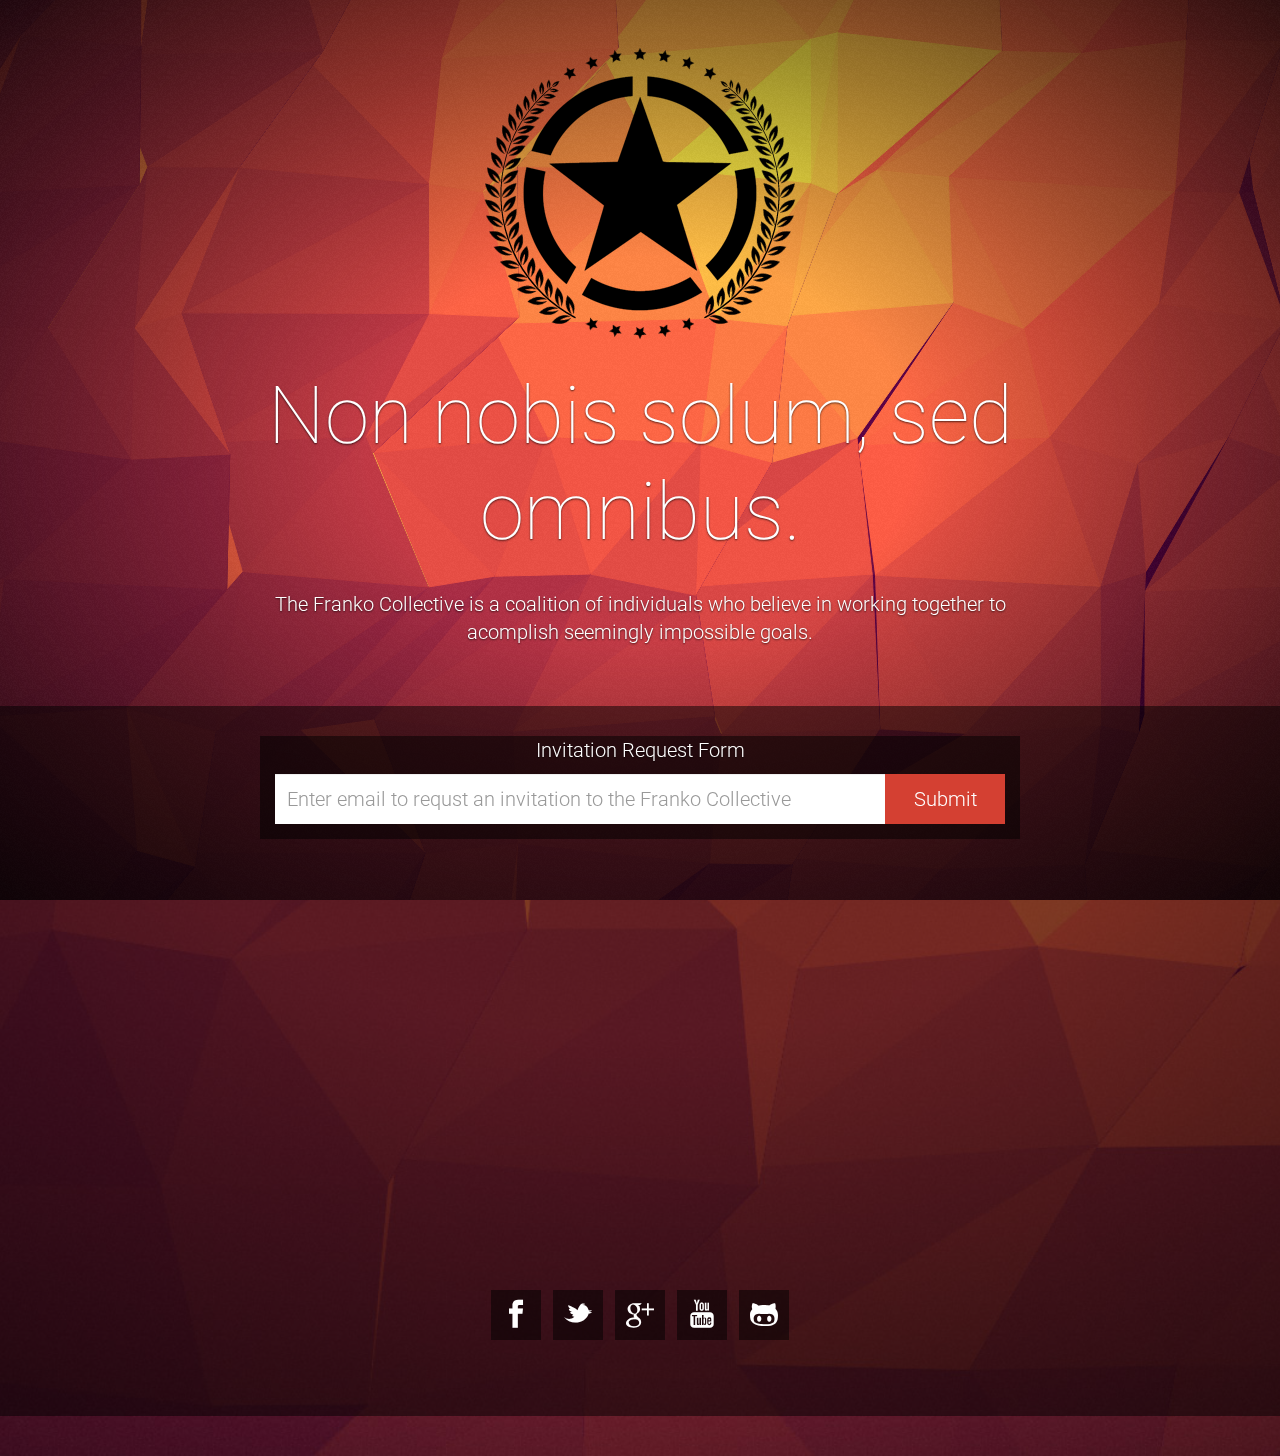
<file: collective/index.html>
<!doctype html>
<html lang="en">
    <head>
        <meta charset="utf-8">
        <title>Franko Collective Invitation Request Form</title>

        <meta name="viewport" content="width=device-width, initial-scale=1">
        <meta http-equiv="X-UA-Compatible" content="IE=edge,chrome=1">

        <!-- Favicon -->
        <link href="img/favicon.ico" rel="shortcut icon">

        <!-- Custom fonts -->
        <link href="http://fonts.googleapis.com/css?family=Roboto:300,100" rel="stylesheet">
        <link href="css/social-font.css" rel="stylesheet">

        <!-- Bootstrap stylesheets -->
        <link href="css/bootstrap.min.css" rel="stylesheet">

        <!-- Template stylesheets -->
        <link href="css/shader.css" rel="stylesheet">

        <!-- Demo stylesheets -->
        <link href="css/demo.css" rel="stylesheet">
    </head>

    <body class="theme-fire">
        <!-- Background container -->
        <div id="background-container" class="background-container">
            <div id="background-output" class="background-output"></div>
            <div id="vignette" class="background-vignette"></div>
            <div id="noise" class="background-noise"></div>
        </div>
        <!-- /Background container -->

        <!-- Main content -->
        <div class="content">
            <div class="container">
                <!-- Header -->
                <div class="row">
                <center><img src="img/FrankoCollectiveIcon2.png"></center>
                    <h1 class="header col-sm-8 col-sm-offset-2">Non nobis solum, sed omnibus.</h1>
                </div>
                <!-- /Header -->

                <!-- Description -->
                <div class="row">
                
                    <p class="description col-sm-8 col-sm-offset-2">The Franko Collective is a coalition of individuals who believe in working together to acomplish seemingly impossible goals.
                    </p>
                </div>
                <!-- /Description -->
            </div>

            <!-- Countdown -->
            <div class="countdown" id="countdown">
                <div class="container">
                    
                    <div class="form-and-links-container col-sm-8 col-sm-offset-2">
                        <!-- Subscription form -->
                        <div class="row">
						
                            <form action="//frankos.us9.list-manage.com/subscribe/post?u=b3f7100067c92bded1097e72e&amp;id=165cc31483" method="post" id="mc-embedded-subscribe-form" name="mc-embedded-subscribe-form" class="subscription-form" target="_blank" novalidate>
							<p>Invitation Request Form</p>
                                <div class="input-group col-xs-10 col-xs-offset-1 col-sm-12 col-sm-offset-0">
                                    <input type="email" class="subscription-form-email form-control" id="subscription-form-email" name="EMAIL" placeholder="Enter email to requst an invitation to the Franko Collective">
									<div style="position: absolute; left: -5000px;"><input type="text" name="b_b3f7100067c92bded1097e72e_165cc31483" tabindex="-1" value=""></div>
                                    <span class="input-group-btn">
                                        <input type="submit" class="subscription-form-submit btn" id="subscription-form-submit" name="subscribe">Subscribe</button>
                                    </span>
                                </div>
                            </form>
                            <br>
                            <iframe width="640" height="360" src="//www.youtube.com/embed/videoseries?list=PLRfPeBa9_T0YPSmAz37pCFSD0PdruVQ3Z" frameborder="0" allowfullscreen></iframe>
                        </div>
                        <!-- /Subscription form -->

                        <!-- Social links -->
                        <div class="social-links">
                            <a href="https://www.facebook.com/groups/frk.collective/" class="icon-facebook"></a>
                            <a href="http://www.twitter.com/frankocurrency" class="icon-twitter-alt"></a>
                            <a href="https://plus.google.com/u/1/116713752430123655646" class="icon-googleplus"></a>
                            <a href="https://www.youtube.com/channel/UC2MIe7tJEkKSIzQe8GDGF2A/feed" class="icon-youtube"></a>
                            <a href="#" class="icon-github-alt"></a>
                        </div>
                        <!-- /Social links -->
                    </div>
                </div>
            </div>
        </div>
        <!-- /Main content -->

        <!-- Scripts -->
        <script src="js/jquery-1.11.1.min.js"></script>
        <script src="js/jquery.countdown.js"></script>
        <script src="js/placeholders.min.js"></script>
        <script src="js/flat-surface-shader.js"></script>
        <script src="config/main.config.js"></script>
        <script src="js/shader.js"></script>
    </body>
</html>
</file>
<file: collective/css/social-font.css>
@font-face {
	font-family: 'SocialMedia';
	src: url('../fonts/SocialMedia.eot');
	src: url('../fonts/SocialMedia.eot?#iefix') format('embedded-opentype'),
		 url('../fonts/SocialMedia.svg#SocialMedia') format('svg'),
		 url('../fonts/SocialMedia.woff') format('woff'),
		 url('../fonts/SocialMedia.ttf') format('truetype');
	font-weight: normal;
	font-style: normal;
}

.icon-px:before, .icon-aim-alt:before, .icon-aim:before, .icon-amazon:before, .icon-android:before, .icon-app-stote:before, .icon-apple:before, .icon-arto:before, .icon-badoo:before, .icon-bandcamp:before, .icon-basecamp:before, .icon-bebo:before, .icon-behance:before, .icon-bing:before, .icon-blip:before, .icon-blogger:before, .icon-boxnet:before, .icon-brightkite:before, .icon-cinch:before, .icon-coroflot:before, .icon-dailybooth:before, .icon-dailyburn:before, .icon-dailymile:before, .icon-delicious:before, .icon-designbump:before, .icon-designfloat:before, .icon-designmoo:before, .icon-deviantart:before, .icon-digg-alt:before, .icon-digg:before, .icon-diigo:before, .icon-dribbble:before, .icon-dropbox:before, .icon-drupal:before, .icon-dzone:before, .icon-ebay:before, .icon-ember:before, .icon-envato:before, .icon-etsy:before, .icon-evernote:before, .icon-facebook-places:before, .icon-facebook:before, .icon-facto-me:before, .icon-feedburner:before, .icon-flickr:before, .icon-folkd:before, .icon-formspring:before, .icon-forrst:before, .icon-fotolog:before, .icon-foursquare:before, .icon-Freshbooks:before, .icon-friendfeed:before, .icon-friendster:before, .icon-gdgt:before, .icon-gimmebar:before, .icon-github-alt:before, .icon-github:before, .icon-goodreads:before, .icon-google-buzz:before, .icon-google-talk:before, .icon-google:before, .icon-googleplay:before, .icon-googleplus:before, .icon-gowalla:before, .icon-grooveshark:before, .icon-hackernews:before, .icon-hi5:before, .icon-hypemachine:before, .icon-hyves:before, .icon-icloud:before, .icon-icq:before, .icon-identica:before, .icon-instapaper:before, .icon-itunes:before, .icon-kik:before, .icon-krop:before, .icon-lastfm:before, .icon-linkedin:before, .icon-livejournal:before, .icon-lovedsgn:before, .icon-meetup:before, .icon-metacafe:before, .icon-mixx-alt:before, .icon-mixx:before, .icon-myspace-alt:before, .icon-myspace:before, .icon-newsvine:before, .icon-ning:before, .icon-officialfm:before, .icon-openid:before, .icon-orkut:before, .icon-path:before, .icon-paypal:before, .icon-photobucket:before, .icon-picassa:before, .icon-pinboard:before, .icon-pinterest:before, .icon-playstation:before, .icon-plixi:before, .icon-plurk:before, .icon-podcast:before, .icon-posterous:before, .icon-purevolume:before, .icon-quik:before, .icon-quora:before, .icon-rdio:before, .icon-readernaut:before, .icon-reddit:before, .icon-retweet:before, .icon-rss:before, .icon-scribd:before, .icon-sharethis:before, .icon-simplenote:before, .icon-skype:before, .icon-slashdot:before, .icon-slideshare:before, .icon-smugmug:before, .icon-soundcloud:before, .icon-spotify:before, .icon-squarespace:before, .icon-squidoo:before, .icon-steam:before, .icon-stumbleupon:before, .icon-technorati:before, .icon-thefancy:before, .icon-tribe:before, .icon-tripit:before, .icon-tumblr:before, .icon-twitter-alt:before, .icon-twitter:before, .icon-vcard:before, .icon-viddler:before, .icon-vimeo:before, .icon-virb:before, .icon-w3:before, .icon-whatsapp:before, .icon-wikipedia:before, .icon-windows:before, .icon-wists:before, .icon-wp-alt:before, .icon-wp:before, .icon-yahoo-buzz:before, .icon-yahoo:before, .icon-yelp:before, .icon-youtube:before, .icon-zerply:before, .icon-zynga:before, .icon-youtube-alt:before, .icon-ymessanger:before {
	font-family: 'SocialMedia';
	speak: none;
	font-style: normal;
	font-weight: normal;
	line-height: 1;
	-webkit-font-smoothing: antialiased;
}
.icon-px:before {
	content: "\2900";
}
.icon-aim-alt:before {
	content: "\2901";
}
.icon-aim:before {
	content: "\2902";
}
.icon-amazon:before {
	content: "\2903";
}
.icon-android:before {
	content: "\2904";
}
.icon-app-stote:before {
	content: "\2905";
}
.icon-apple:before {
	content: "\2906";
}
.icon-arto:before {
	content: "\2907";
}
.icon-badoo:before {
	content: "\2908";
}
.icon-bandcamp:before {
	content: "\2909";
}
.icon-basecamp:before {
	content: "\290b";
}
.icon-bebo:before {
	content: "\290c";
}
.icon-behance:before {
	content: "\290d";
}
.icon-bing:before {
	content: "\290e";
}
.icon-blip:before {
	content: "\290f";
}
.icon-blogger:before {
	content: "\2910";
}
.icon-boxnet:before {
	content: "\2911";
}
.icon-brightkite:before {
	content: "\2912";
}
.icon-cinch:before {
	content: "\2913";
}
.icon-coroflot:before {
	content: "\2914";
}
.icon-dailybooth:before {
	content: "\2916";
}
.icon-dailyburn:before {
	content: "\2917";
}
.icon-dailymile:before {
	content: "\2918";
}
.icon-delicious:before {
	content: "\2919";
}
.icon-designbump:before {
	content: "\291a";
}
.icon-designfloat:before {
	content: "\291b";
}
.icon-designmoo:before {
	content: "\291c";
}
.icon-deviantart:before {
	content: "\291d";
}
.icon-digg-alt:before {
	content: "\291e";
}
.icon-digg:before {
	content: "\291f";
}
.icon-diigo:before {
	content: "\2921";
}
.icon-dribbble:before {
	content: "\2922";
}
.icon-dropbox:before {
	content: "\2923";
}
.icon-drupal:before {
	content: "\2924";
}
.icon-dzone:before {
	content: "\2925";
}
.icon-ebay:before {
	content: "\2926";
}
.icon-ember:before {
	content: "\2927";
}
.icon-envato:before {
	content: "\2928";
}
.icon-etsy:before {
	content: "\2929";
}
.icon-evernote:before {
	content: "\292a";
}
.icon-facebook-places:before {
	content: "\292c";
}
.icon-facebook:before {
	content: "\292d";
}
.icon-facto-me:before {
	content: "\292e";
}
.icon-feedburner:before {
	content: "\292f";
}
.icon-flickr:before {
	content: "\2930";
}
.icon-folkd:before {
	content: "\2931";
}
.icon-formspring:before {
	content: "\2932";
}
.icon-forrst:before {
	content: "\2933";
}
.icon-fotolog:before {
	content: "\2934";
}
.icon-foursquare:before {
	content: "\2935";
}
.icon-Freshbooks:before {
	content: "\2937";
}
.icon-friendfeed:before {
	content: "\2938";
}
.icon-friendster:before {
	content: "\2939";
}
.icon-gdgt:before {
	content: "\293a";
}
.icon-gimmebar:before {
	content: "\293b";
}
.icon-github-alt:before {
	content: "\293c";
}
.icon-github:before {
	content: "\293d";
}
.icon-goodreads:before {
	content: "\293e";
}
.icon-google-buzz:before {
	content: "\293f";
}
.icon-google-talk:before {
	content: "\2940";
}
.icon-google:before {
	content: "\2942";
}
.icon-googleplay:before {
	content: "\2943";
}
.icon-googleplus:before {
	content: "\2944";
}
.icon-gowalla:before {
	content: "\2945";
}
.icon-grooveshark:before {
	content: "\2946";
}
.icon-hackernews:before {
	content: "\2947";
}
.icon-hi5:before {
	content: "\2948";
}
.icon-hypemachine:before {
	content: "\2949";
}
.icon-hyves:before {
	content: "\294a";
}
.icon-icloud:before {
	content: "\294b";
}
.icon-icq:before {
	content: "\294d";
}
.icon-identica:before {
	content: "\294e";
}
.icon-instapaper:before {
	content: "\294f";
}
.icon-itunes:before {
	content: "\2950";
}
.icon-kik:before {
	content: "\2951";
}
.icon-krop:before {
	content: "\2952";
}
.icon-lastfm:before {
	content: "\2953";
}
.icon-linkedin:before {
	content: "\2954";
}
.icon-livejournal:before {
	content: "\2955";
}
.icon-lovedsgn:before {
	content: "\2956";
}
.icon-meetup:before {
	content: "\2958";
}
.icon-metacafe:before {
	content: "\2959";
}
.icon-mixx-alt:before {
	content: "\295a";
}
.icon-mixx:before {
	content: "\295b";
}
.icon-myspace-alt:before {
	content: "\295c";
}
.icon-myspace:before {
	content: "\295d";
}
.icon-newsvine:before {
	content: "\295e";
}
.icon-ning:before {
	content: "\295f";
}
.icon-officialfm:before {
	content: "\2960";
}
.icon-openid:before {
	content: "\2961";
}
.icon-orkut:before {
	content: "\2963";
}
.icon-path:before {
	content: "\2964";
}
.icon-paypal:before {
	content: "\2965";
}
.icon-photobucket:before {
	content: "\2966";
}
.icon-picassa:before {
	content: "\2967";
}
.icon-pinboard:before {
	content: "\2968";
}
.icon-pinterest:before {
	content: "\2969";
}
.icon-playstation:before {
	content: "\296a";
}
.icon-plixi:before {
	content: "\296b";
}
.icon-plurk:before {
	content: "\296c";
}
.icon-podcast:before {
	content: "\296e";
}
.icon-posterous:before {
	content: "\296f";
}
.icon-purevolume:before {
	content: "\2970";
}
.icon-quik:before {
	content: "\2971";
}
.icon-quora:before {
	content: "\2972";
}
.icon-rdio:before {
	content: "\2973";
}
.icon-readernaut:before {
	content: "\2974";
}
.icon-reddit:before {
	content: "\2975";
}
.icon-retweet:before {
	content: "\2976";
}
.icon-rss:before {
	content: "\2977";
}
.icon-scribd:before {
	content: "\2979";
}
.icon-sharethis:before {
	content: "\297a";
}
.icon-simplenote:before {
	content: "\297b";
}
.icon-skype:before {
	content: "\297c";
}
.icon-slashdot:before {
	content: "\297d";
}
.icon-slideshare:before {
	content: "\297e";
}
.icon-smugmug:before {
	content: "\2600";
}
.icon-soundcloud:before {
	content: "\2601";
}
.icon-spotify:before {
	content: "\2602";
}
.icon-squarespace:before {
	content: "\2603";
}
.icon-squidoo:before {
	content: "\2604";
}
.icon-steam:before {
	content: "\2605";
}
.icon-stumbleupon:before {
	content: "\2606";
}
.icon-technorati:before {
	content: "\2607";
}
.icon-thefancy:before {
	content: "\2608";
}
.icon-tribe:before {
	content: "\2609";
}
.icon-tripit:before {
	content: "\260b";
}
.icon-tumblr:before {
	content: "\260c";
}
.icon-twitter-alt:before {
	content: "\260d";
}
.icon-twitter:before {
	content: "\260e";
}
.icon-vcard:before {
	content: "\260f";
}
.icon-viddler:before {
	content: "\2610";
}
.icon-vimeo:before {
	content: "\2611";
}
.icon-virb:before {
	content: "\2612";
}
.icon-w3:before {
	content: "\2613";
}
.icon-whatsapp:before {
	content: "\2614";
}
.icon-wikipedia:before {
	content: "\2616";
}
.icon-windows:before {
	content: "\2617";
}
.icon-wists:before {
	content: "\2618";
}
.icon-wp-alt:before {
	content: "\2619";
}
.icon-wp:before {
	content: "\261a";
}
.icon-yahoo-buzz:before {
	content: "\261b";
}
.icon-yahoo:before {
	content: "\261c";
}
.icon-yelp:before {
	content: "\261d";
}
.icon-youtube:before {
	content: "\2621";
}
.icon-zerply:before {
	content: "\2622";
}
.icon-zynga:before {
	content: "\2623";
}
.icon-youtube-alt:before {
	content: "\2660";
}
.icon-ymessanger:before {
	content: "\267a";
}
</file>
<file: collective/css/shader.css>
/*
        Page
==================================================================================================*/

html {
    display: table;
    width: 100%;
    height: 100%;
}

body {
    display: table-cell;
    margin: 0;
    vertical-align: middle;
    text-align: center;
    font: 300 20px/1.4 Roboto, 'Open Sans', Helvetica, Arial, sans-serif;
    color: #fff;
    text-shadow: 0 1px 2px rgba(0, 0, 0, 0.66);
    background: #4D4646 50% 50% no-repeat;
    background-size: cover;
}





/*
        Background
==================================================================================================*/

.background-container {
    position: fixed;
    left: 0;
    right: 0;
    top: 0;
    bottom: 0;
}

/* Hide background in old Opera because of lags */
noindex:-o-prefocus, .background-container {
    display: none;
}

.background-vignette,
.background-noise {
    position: absolute;
    left: 0;
    right: 0;
    top: 0;
    bottom: 0;
    pointer-events: none;
}

.background-vignette {
    background-image: -webkit-radial-gradient(rgba(0, 0, 0, 0) 30%, rgba(0, 0, 0, 0.8) 100%);
    background-image: radial-gradient(rgba(0, 0, 0, 0) 30%, rgba(0, 0, 0, 0.8) 100%);

    /* IE9 workaround */
    -webkit-box-shadow: inset 0 0 600px #000 \9;
    box-shadow: inset 0 0 600px #000 \9;
}

.background-noise {
    background: url([data-uri]);
    opacity: 0.85;
}





/*
        Links
==================================================================================================*/

a {
    color: #FFF;
	font-weight:bold;
}

a:hover,
a:focus {
    color: #2588ad;
}





/*
        Layout
==================================================================================================*/

.content {
    padding: 40px 0;
    position: relative;
}





/*
        Text content
==================================================================================================*/

.header {
    margin-bottom: 30px;
    font-size: 80px;
    line-height: 1.2;
    font-weight: 100;
}

.description {
    margin-bottom: 60px;
}





/*
        Countdown
==================================================================================================*/

.countdown {
    padding: 30px 0 45px;
    background: rgba(0, 0, 0, 0.5);
}

.countdown-label {
    margin-top: 10px;
    text-align: center;
    font-size: 24px;
}

.countdown-number {
    font-size: 124px;
    line-height: 1;
    font-weight: 100;
    text-shadow: none;
}





/*
        Form and links container
==================================================================================================*/

.form-and-links-container {
    padding-bottom: 25px;
    overflow: hidden;
}





/*
        Subscription form
==================================================================================================*/

.subscription-form {
    margin: 0;
    padding: 0 15px 15px;
    position: relative;
    background: rgba(0, 0, 0, 0.5);
}



/*      Email field
----------------------------------------------------------*/

.subscription-form-email {
    width: 450px;
    height: 50px;
    padding: 0 12px;
    margin: 0;
    -webkit-box-sizing: border-box;
    -moz-box-sizing: border-box;
    box-sizing: border-box;
    vertical-align: top;
    font-size: 20px;
    line-height: 1.4;
    font-family: inherit;
    font-weight: inherit;
    color: #222;
    text-shadow: none;
    background: #fff;
    border: 0;
    border-radius: 0;
    -webkit-transition: none;
    -moz-transition: none;
    transition: none;
}

.subscription-form-email:focus {
    padding: 0 12px 0 9px;
    color: #222;
    border-width: 3px 0 3px 3px;
    border-style: solid;
    -webkit-box-shadow: none;
    box-shadow: none;
    outline: none;
}

.subscription-form-email:invalid:focus:invalid {
    box-shadow: none;
}

/* IE8 hack for vertical text aligning in the email field */
@media \0screen {
    .subscription-form-email {
        padding-top: 11px;
    }

    .subscription-form-email:focus {
        padding-top: 8px;
    }
}

/* Placeholder */
::-webkit-input-placeholder {
    color: #777;
}

:-moz-placeholder {
    /* Firefox 18- */
    color: #777;
}

::-moz-placeholder {
    /* Firefox 19+ */
    color: #777;
}

:-ms-input-placeholder {
    color: #777;
}



/*      Button
----------------------------------------------------------*/

.subscription-form-submit {
    height: 50px;
    padding: 0;
    -moz-box-sizing: border-box;
    box-sizing: border-box;
    vertical-align: top;
    font-size: 20px;
    font-family: inherit;
    font-weight: inherit;
    color: #fff;
    text-shadow: none;
    border: 0;
    border-radius: 0;
    -webkit-box-shadow: none;
    box-shadow: none;
    cursor: pointer;
    -webkit-transition: 0.15s;
    -moz-transition: 0.15s;
    transition: 0.15s;
}

.subscription-form-submit:hover,
.subscription-form-submit:focus,
.subscription-form-submit:active,
.subscription-form-submit:focus:active {
    color: #fff;
    outline: none;
}

.subscription-form-submit {
    width: 120px;
    margin-left: 0 !important;
}



/*      Tooltip
----------------------------------------------------------*/

.subscription-form-tooltip {
    margin: -5px 0 0;
    padding: 8px 15px;
    -moz-box-sizing: border-box;
    box-sizing: border-box;
    position: absolute;
    top: 120%;
    left: 50%;
    z-index: 1;
    text-shadow: none;
    opacity: 0;
    white-space: nowrap;
}

.subscription-form-tooltip:before {
    content: '';
    margin: -8px 0 0 -8px;
    position: absolute;
    left: 50%;
    top: 0;
    border: solid transparent;
    border-width: 0 8px 8px;
}

.subscription-form-tooltip.error {
    color: #fff;
    background: #d44032;
}

.subscription-form-tooltip.error:before {
    border-bottom-color: #d44032;
}

.subscription-form-tooltip.success {
    color: #fff;
    background: #00b159;
}

.subscription-form-tooltip.success:before {
    border-bottom-color: #00b159;
}





/*
        Social links
==================================================================================================*/

[class^="icon-"], [class*=" icon-"] {
    display: inline-block;
    width: auto;
    height: auto;
    margin: 0;
    vertical-align: middle;
    line-height: 1;
    background: transparent;
}

.social-links {
    margin-top: 50px;
    font-size: 0;
}

.social-links > a {
    width: 50px;
    height: 50px;
    margin: 6px;
    font-size: 28px;
    line-height: 54px;
    color: #fff;
    text-decoration: none;
    text-shadow: none;
    background: rgba(0, 0, 0, 0.5);
    -webkit-transition: 0.3s;
    -moz-transition: 0.3s;
    transition: 0.3s;
}

.social-links > a:hover,
.social-links > a:focus {
    -webkit-transform: rotate(360deg);
    -ms-transform: rotate(360deg);
    transform: rotate(360deg);
}





/*
        Responsiveness
==================================================================================================*/

@media (max-width: 1200px) {
    /* Hide background on small devices */
    .background-container {
        display: none;
    }
}

@media (max-width: 979px) {
    .header {
        font-size: 64px;
    }

    .countdown {
        padding: 20px 0 25px;
    }

    .countdown-number {
        font-size: 96px;
    }

    .subscription-form-email {
        width: 306px;
    }
}


@media (max-width: 767px) {
    body {
        padding: 20px;
    }

    body,
    .subscription-form-email,
    .subscription-form-submit {
        font-size: 18px;
    }

    .header {
        font-size: 56px;
    }

    .countdown-item {
        width: 50%;
        margin: 20px 0;
        float: left;
    }

    .countdown-number {
        font-size: 80px;
    }

    .countdown-label {
        margin-top: 5px;
    }

    .subscription-form {
        padding: 0 0 35px;
    }

    .subscription-form-email {
        width: 310px;
        height: 40px;
        padding: 0 8px;

        -moz-box-sizing: border-box;
        box-sizing: border-box;
    }

    .subscription-form-email:focus {
        padding: 0 8px 0 5px;
    }

    .subscription-form-submit {
        width: 100px;
        height: 40px;
    }

    .subscription-form-tooltip {
        margin-top: -25px;
        padding: 4px 10px;
        white-space: normal;
    }

    .social-links > a {
        width: 40px;
        height: 40px;
        font-size: 24px;
        line-height: 42px;
    }
}

@media (max-width: 550px) {
    .subscription-form,
    .subscription-form .input-group,
    .subscription-form .subscription-form-email,
    .subscription-form .input-group-btn {
        display: block;
        float: none;

        -moz-box-sizing: border-box;
        box-sizing: border-box;
    }

    .subscription-form .input-group-btn,
    .subscription-form .subscription-form-submit {
        width: 100%;
    }

    .subscription-form .subscription-form-email {
        margin-bottom: 15px;
    }

    .subscription-form .subscription-form-email:focus {
        border-right-width: 3px;
    }
}





/*
        Themes
==================================================================================================*/

/*      Fire
----------------------------------------------------------*/

.theme-fire {
    background-image: url("../img/fire.shader-bg.jpg");
}

.theme-fire .subscription-form-email:focus {
    border-color: #d44032;
}

.theme-fire .subscription-form-submit {
    background: #d44032;
}

.theme-fire .subscription-form-submit:hover,
.theme-fire .subscription-form-submit:focus {
    background: #c33629;
}

.theme-fire .subscription-form-submit:active {
    background: #a62e23;
}

.theme-fire .social-links > a:hover,
.theme-fire .social-links > a:focus {
    background: #d44032;
}



/*      Ice
----------------------------------------------------------*/

.theme-ice {
    background-image: url("../img/ice.shader-bg.jpg");
}

.theme-ice .subscription-form-email:focus {
    border-color: #56828B;
}

.theme-ice .subscription-form-submit {
    background: #56828B;
}

.theme-ice .subscription-form-submit:hover,
.theme-ice .subscription-form-submit:focus {
    background: #497078;
}

.theme-ice .subscription-form-submit:active {
    background: #38565C;
}

.theme-ice .social-links > a:hover,
.theme-ice .social-links > a:focus {
    background: #56828B;
}



/*      Nature
----------------------------------------------------------*/

.theme-nature {
    background-image: url("../img/nature.shader-bg.jpg");
}

.theme-nature .subscription-form-email:focus {
    border-color: #00b159;
}

.theme-nature .subscription-form-submit {
    background: #00b159;
}

.theme-nature .subscription-form-submit:hover,
.theme-nature .subscription-form-submit:focus {
    background: #00984c;
}

.theme-nature .subscription-form-submit:active {
    background: #00743a;
}

.theme-nature .social-links > a:hover,
.theme-nature .social-links > a:focus {
    background: #00b159;
}



/*      Light
----------------------------------------------------------*/

.theme-light {
    background-image: url("../img/light.shader-bg.jpg");
}

.theme-light .subscription-form-email:focus {
    border-color: #DBBA48;
}

.theme-light .subscription-form-submit {
    background: #DBBA48;
}

.theme-light .subscription-form-submit:hover,
.theme-light .subscription-form-submit:focus {
    background: #C1A01E;
}

.theme-light .subscription-form-submit:active {
    background: #957B17;
}

.theme-light .social-links > a:hover,
.theme-light .social-links > a:focus {
    background: #DBBA48;
}



/*      Darkness
----------------------------------------------------------*/

.theme-darkness {
    background-image: url("../img/darkness.shader-bg.jpg");
}

.theme-darkness .subscription-form-email:focus {
    border-color: #999;
}

.theme-darkness .subscription-form-submit {
    background: #999;
}

.theme-darkness .subscription-form-submit:hover,
.theme-darkness .subscription-form-submit:focus {
    background: #777;
}

.theme-darkness .subscription-form-submit:active {
    background: #555;
}

.theme-darkness .social-links > a:hover,
.theme-darkness .social-links > a:focus {
    background: #999;
}



/*      Candy
----------------------------------------------------------*/

.theme-candy {
    background-image: url("../img/candy.shader-bg.jpg");
}

.theme-candy .subscription-form-email:focus {
    border-color: #BF526B;
}

.theme-candy .subscription-form-submit {
    background: #BF526B;
}

.theme-candy .subscription-form-submit:hover,
.theme-candy .subscription-form-submit:focus {
    background: #9F3C52;
}

.theme-candy .subscription-form-submit:active {
    background: #803143;
}

.theme-candy .social-links > a:hover,
.theme-candy .social-links > a:focus {
    background: #BF526B;
}



/*      Peach
----------------------------------------------------------*/

.theme-peach {
    background-image: url("../img/peach.shader-bg.jpg");
}

.theme-peach .subscription-form-email:focus {
    border-color: #F97C53;
}

.theme-peach .subscription-form-submit {
    background: #F97C53;
}

.theme-peach .subscription-form-submit:hover,
.theme-peach .subscription-form-submit:focus {
    background: #D75B2D;
}

.theme-peach .subscription-form-submit:active {
    background: #B04922;
}

.theme-peach .social-links > a:hover,
.theme-peach .social-links > a:focus {
    background: #F97C53;
}



/*      Sea
----------------------------------------------------------*/

.theme-sea {
    background-image: url("../img/sea.shader-bg.jpg");
}

.theme-sea .subscription-form-email:focus {
    border-color: #4F9D8B;
}

.theme-sea .subscription-form-submit {
    background: #4F9D8B;
}

.theme-sea .subscription-form-submit:hover,
.theme-sea .subscription-form-submit:focus {
    background: #489181;
}

.theme-sea .subscription-form-submit:active {
    background: #3E796B;
}

.theme-sea .social-links > a:hover,
.theme-sea .social-links > a:focus {
    background: #4F9D8B;
}
</file>
<file: collective/css/demo.css>
.demo-panel {
    padding: 15px 15px 10px 15px;

    position: fixed;
    left: -246px;
    top: 200px;
    z-index: 5;

    text-align: left;
    font-size: 18px;
    font-weight: 400;
    color: #333;
    text-shadow: none;

    background: #fff;

    border: 1px solid #888;
    border-left: 0;

    -webkit-transition: 0.25s left;
    -moz-transition: 0.25s left;
    transition: 0.25s left;
}

.demo-panel.active {
    left: 0;
}

.demo-panel a {
    color: #08c;
    -webkit-transition: 0.12s color;
    -moz-transition: 0.12s color;
    transition: 0.12s color;
}

.demo-panel a:hover {
    color: #D44032;
}

.demo-panel-activator {
    width: 36px;
    height: 36px;
    margin: 0;
    padding: 0;


    position: absolute;
    left: 100%;
    top: -1px;

    font-size: 22px;
    line-height: 36px;
    color: #333;
    text-decoration: none;

    background: #fff;

    border: 1px solid #888;
    border-left: 0;

    cursor: pointer;
    outline: none;

    -webkit-transition: 0.12s color;
    -moz-transition: 0.12s color;
    transition: 0.12s color;
}

.demo-panel-activator:hover {
    color: #08c;
}

.demo-panel-activator i {
    line-height: 36px;
}

.demo-panel-heading {
    margin: 15px 0 0 0;
    font-size: 16px;
}

.demo-panel-themes {
    margin: 0 0 0 -5px;
    padding: 0;
    list-style: none;
    text-align: center;
}

.demo-panel-themes li {
    float: left;
    border: 5px solid transparent;
    -webkit-transition: 0.15s border-color;
    -moz-transition: 0.15s border-color;
    transition: 0.15s border-color;
}

.demo-panel-themes li:nth-child(2n + 1) {
    clear: left;
}

.demo-panel-themes li:hover {
    border-color: #00B159;
}

.demo-panel-themes li.active {
    border-color: #D44032;
}

.demo-panel-themes img {
    cursor: pointer;
    vertical-align: top;
}
</file>
